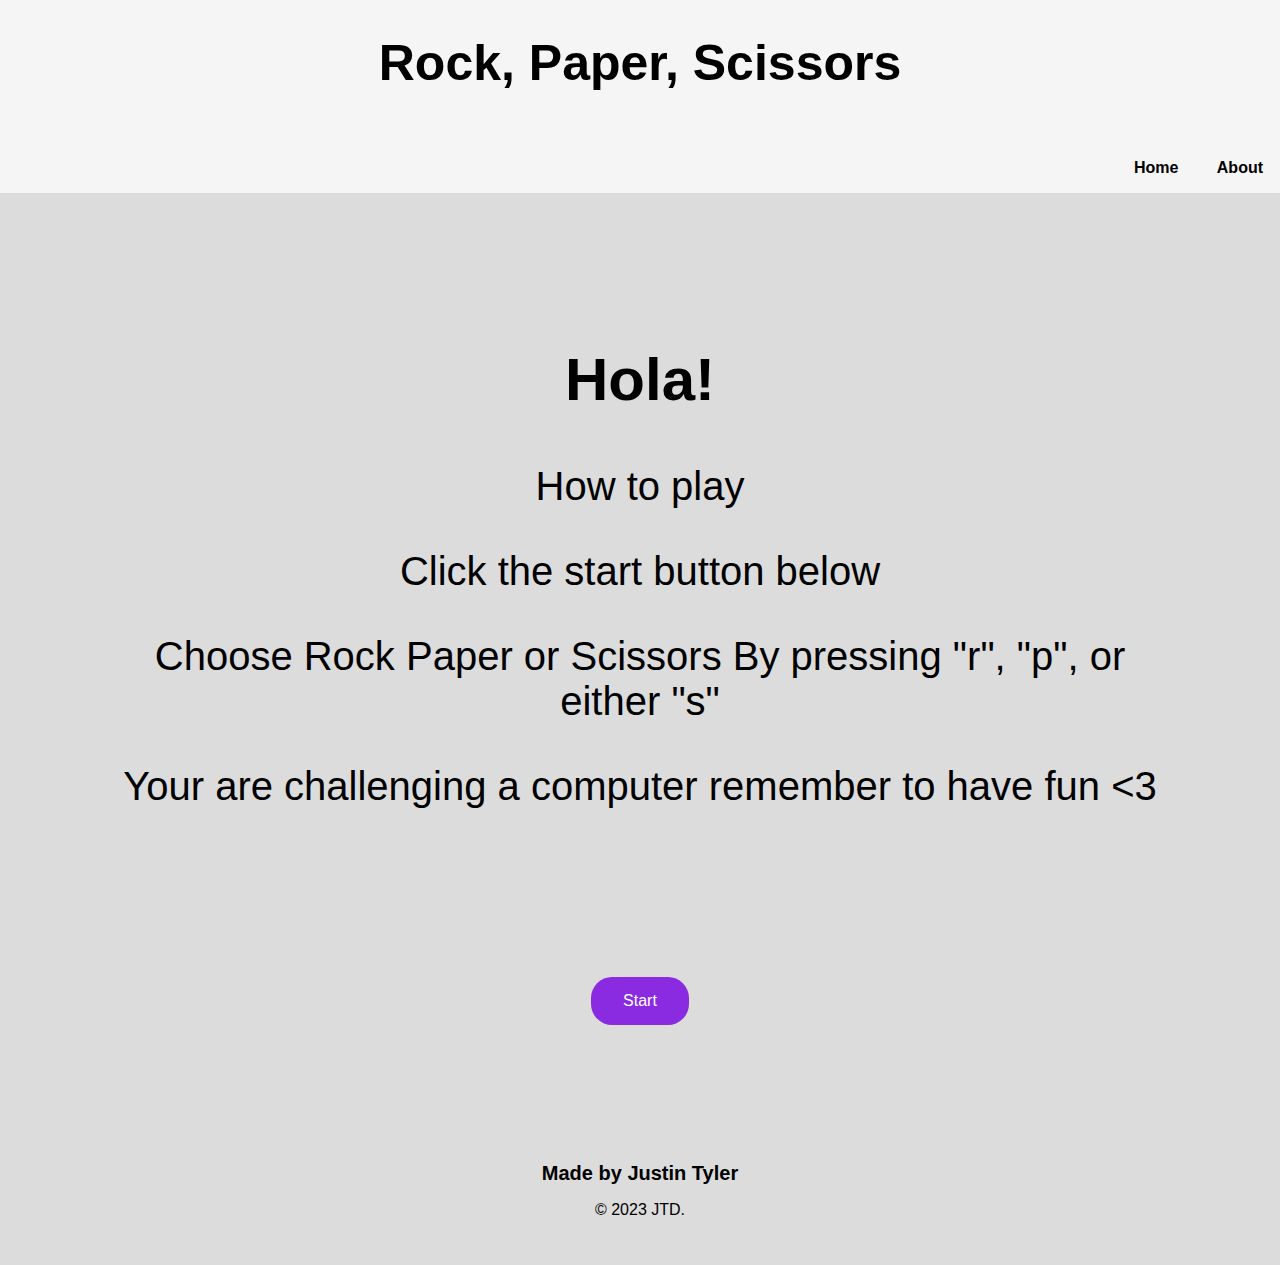
<file: index.html>
<!DOCTYPE html>
<html lang="en">

<head>
  <meta charset="UTF-8" />
  <meta name="viewport" content="width=device-width, initial-scale=1.0" />
  <link rel="stylesheet" href="./assets/css/style.css">
  <title>Rock, Paper, Scissors</title>
</head>

<body>

<header>
<h1>Rock, Paper, Scissors</h1>
<nav>
  <ul>
<li>
  <a href="index.html">Home</a>
</li>
<li>
  <a href="about.html">About</a>
</li>
  </ul>
</nav>
</header>
<main>
<div id="me">
  <h2>Hola!</h2>
  <p>How to play</p>
  <p>Click the start button below</p>
  <p>Choose Rock Paper or Scissors By pressing "r", "p", or either "s" </p>
  <p>Your are challenging a computer remember to have fun <3</p>
</main>
<div id="game">
  <button id="start"> Start</button>
</div>
 
<footer>
  <h2>Made by Justin Tyler</h2>
  <p>
      &copy; 2023 JTD.
  </p>
</footer>
  
  <script src="./script.js"></script>
</body>
</html>
</file>
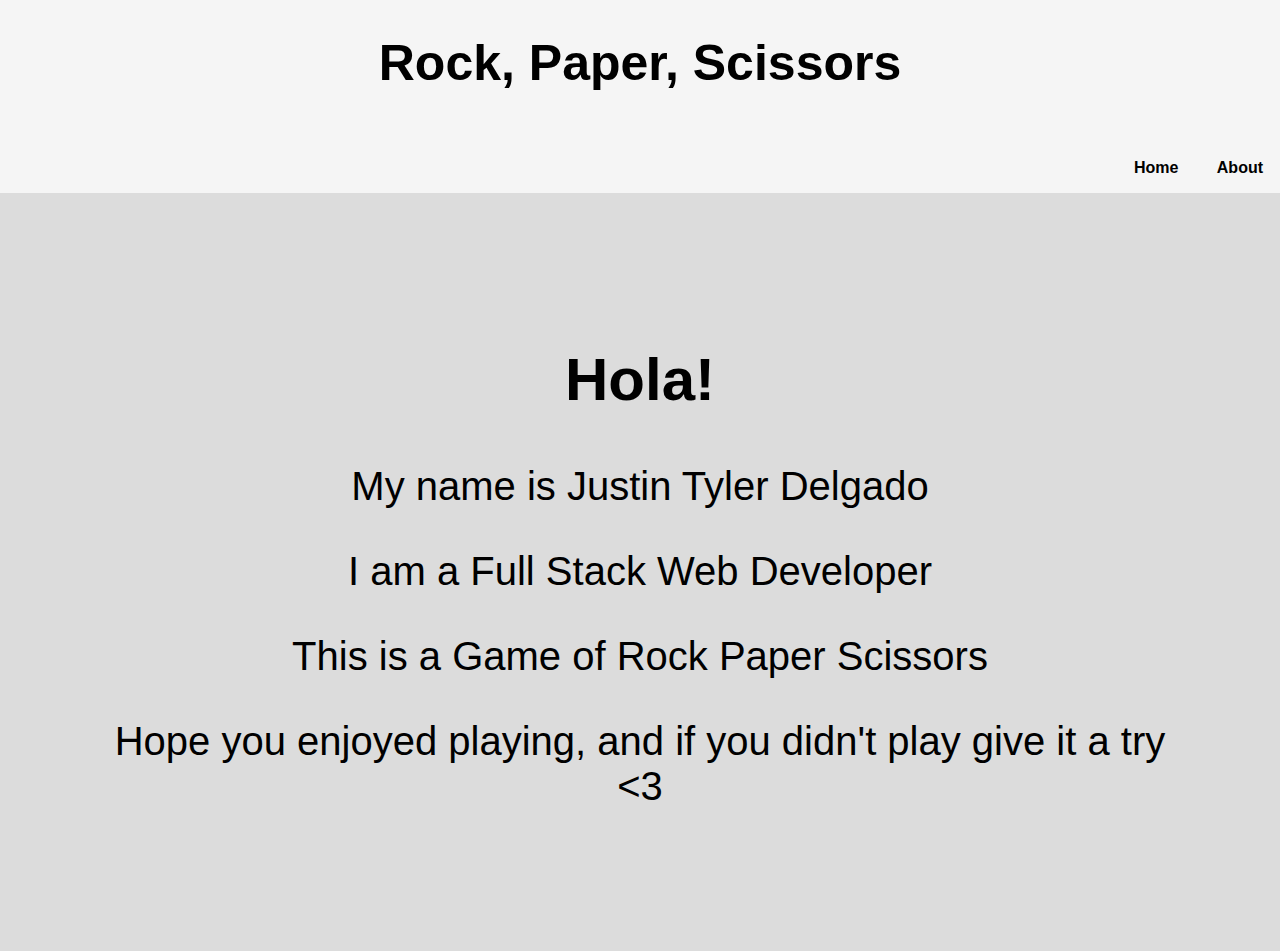
<file: about.html>
<!DOCTYPE html>
<html lang="en">

<head>
  <meta charset="UTF-8" />
  <meta name="viewport" content="width=device-width, initial-scale=1.0" />
  <link rel="stylesheet" href="./assets/css/style.css">
  <title>Rock, Paper, Scissors</title>
</head>

<body>

<header>
<h1>Rock, Paper, Scissors</h1>
<nav>
  <ul>
<li>
  <a href="index.html">Home</a>
</li>
<li>
  <a href="about.html">About</a>
</li>
  </ul>
</nav>
</header>

    <main>
        <div id="me">
            <h2>Hola!</h2>
            <p>My name is Justin Tyler Delgado</p>
            <p>I am a Full Stack Web Developer</p>
            <p>This is a Game of Rock Paper Scissors</p>
            <p>Hope you enjoyed playing, and if you didn't play give it a try <3</p>
        </div>
    </main>
  
  <script src="./script.js"></script>
</body>
</html>
</file>
<file: assets/css/style.css>
body {
    background-color: gainsboro;
    font-family: 'Roboto', sans-serif;
    margin: 0%;
}

#start {
    background-color: blueviolet;
    border: none;
    color: white;
    padding: 15px 32px;
    text-decoration: none;;
    font-size: 16px;
    border-radius: 21px;
}
#start:hover {
    background-color: rgb(112, 1, 160);
    color: yellow;
}

#game {
    margin: 90px auto;
    text-align: center;
}
/* how do you text away the decorations on the links*/
li {
    display: inline;
    padding: 10px;
;
}
a {
    text-decoration: none;
    color: black;
    margin: 0px 7px;
}
nav{
    text-align: end;
    font-weight: 600;
}
header {
    text-align: center;
    width: 100%;
    line-height: 50px;
    background-color: whitesmoke;
}
h1 {
    margin: 0%;
    padding: 3%;
    font-size: 50px;
    color: black;
}
#me {
    margin: 5%;
    padding: 3%;
    font-size: 40px;
    color: black;
    text-align: center;
}

footer {
    padding: 30px;
    clear: both;
    font-family: 'Trebuchet MS', 'Lucida Sans Unicode', 'Lucida Grande', 'Lucida Sans', Arial, sans-serif;
    text-align: center;
}

footer h2 {
    font-size: 20px;
}
</file>
